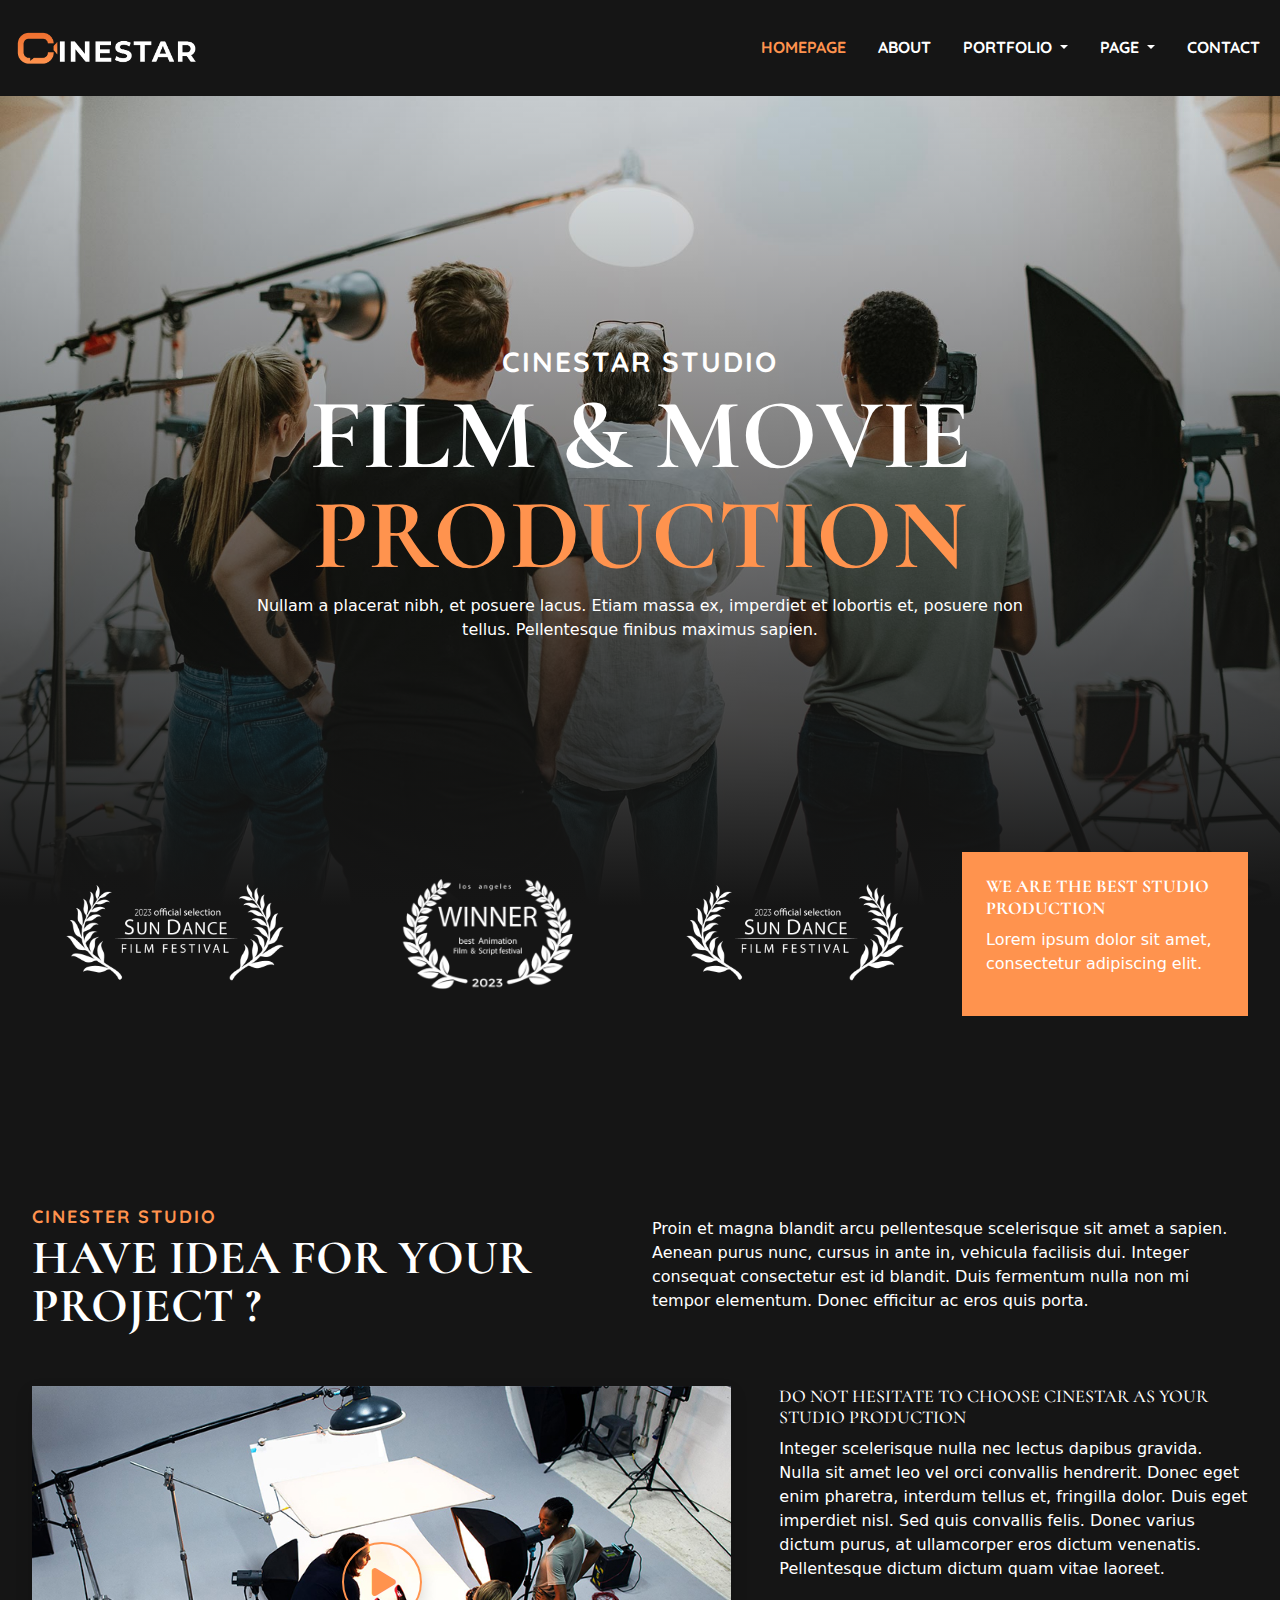
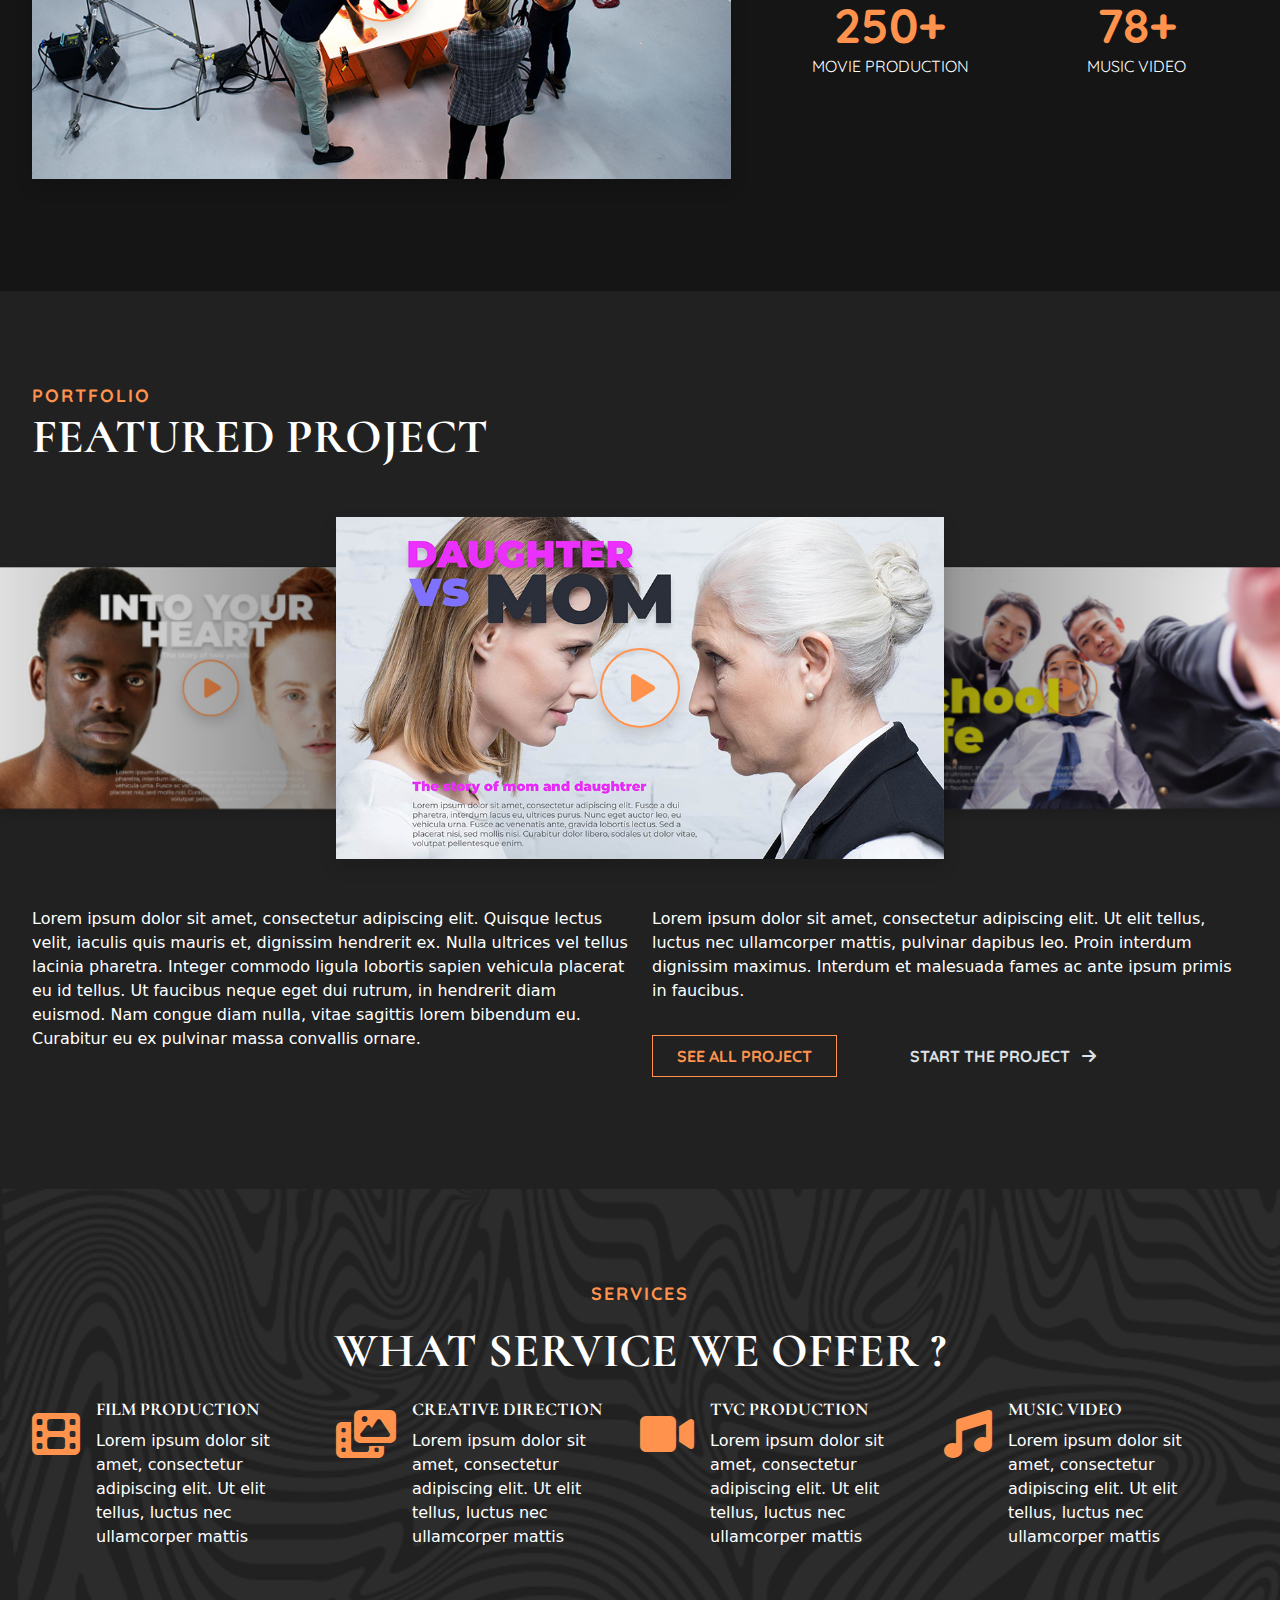
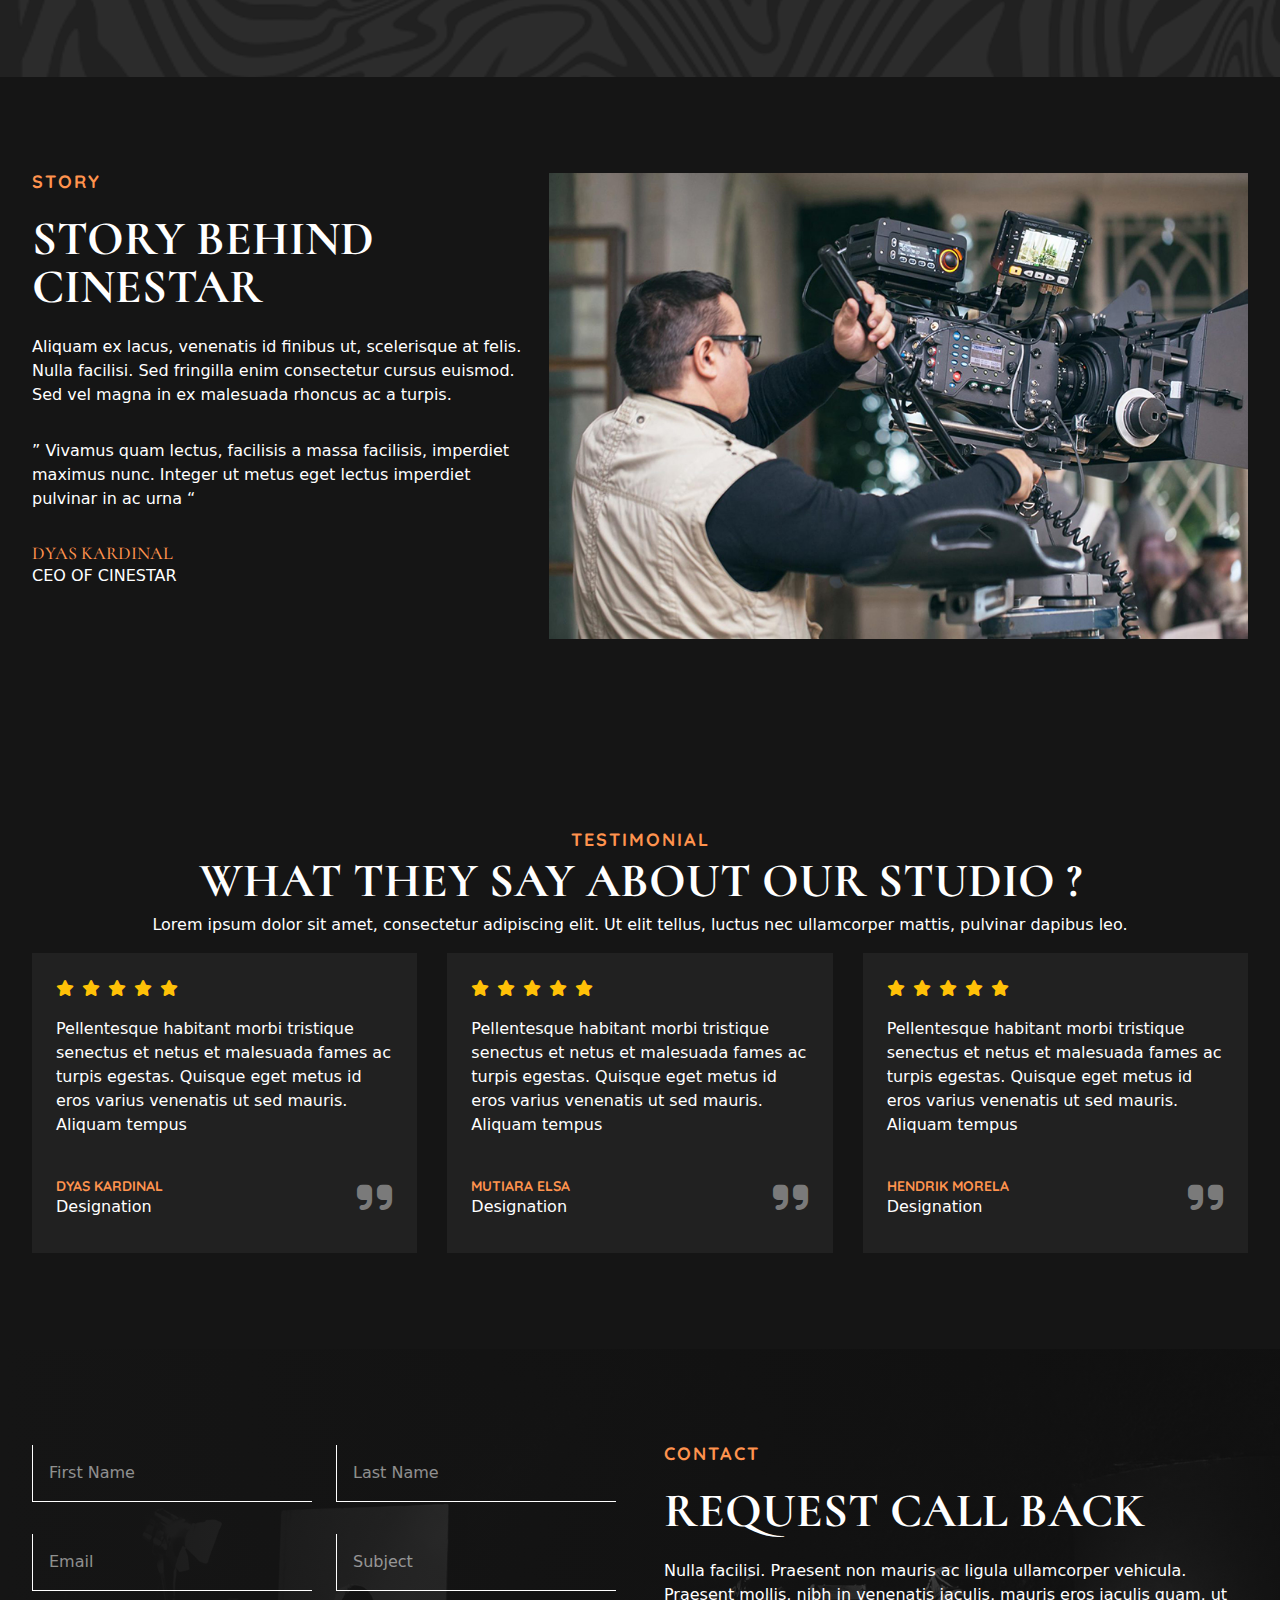
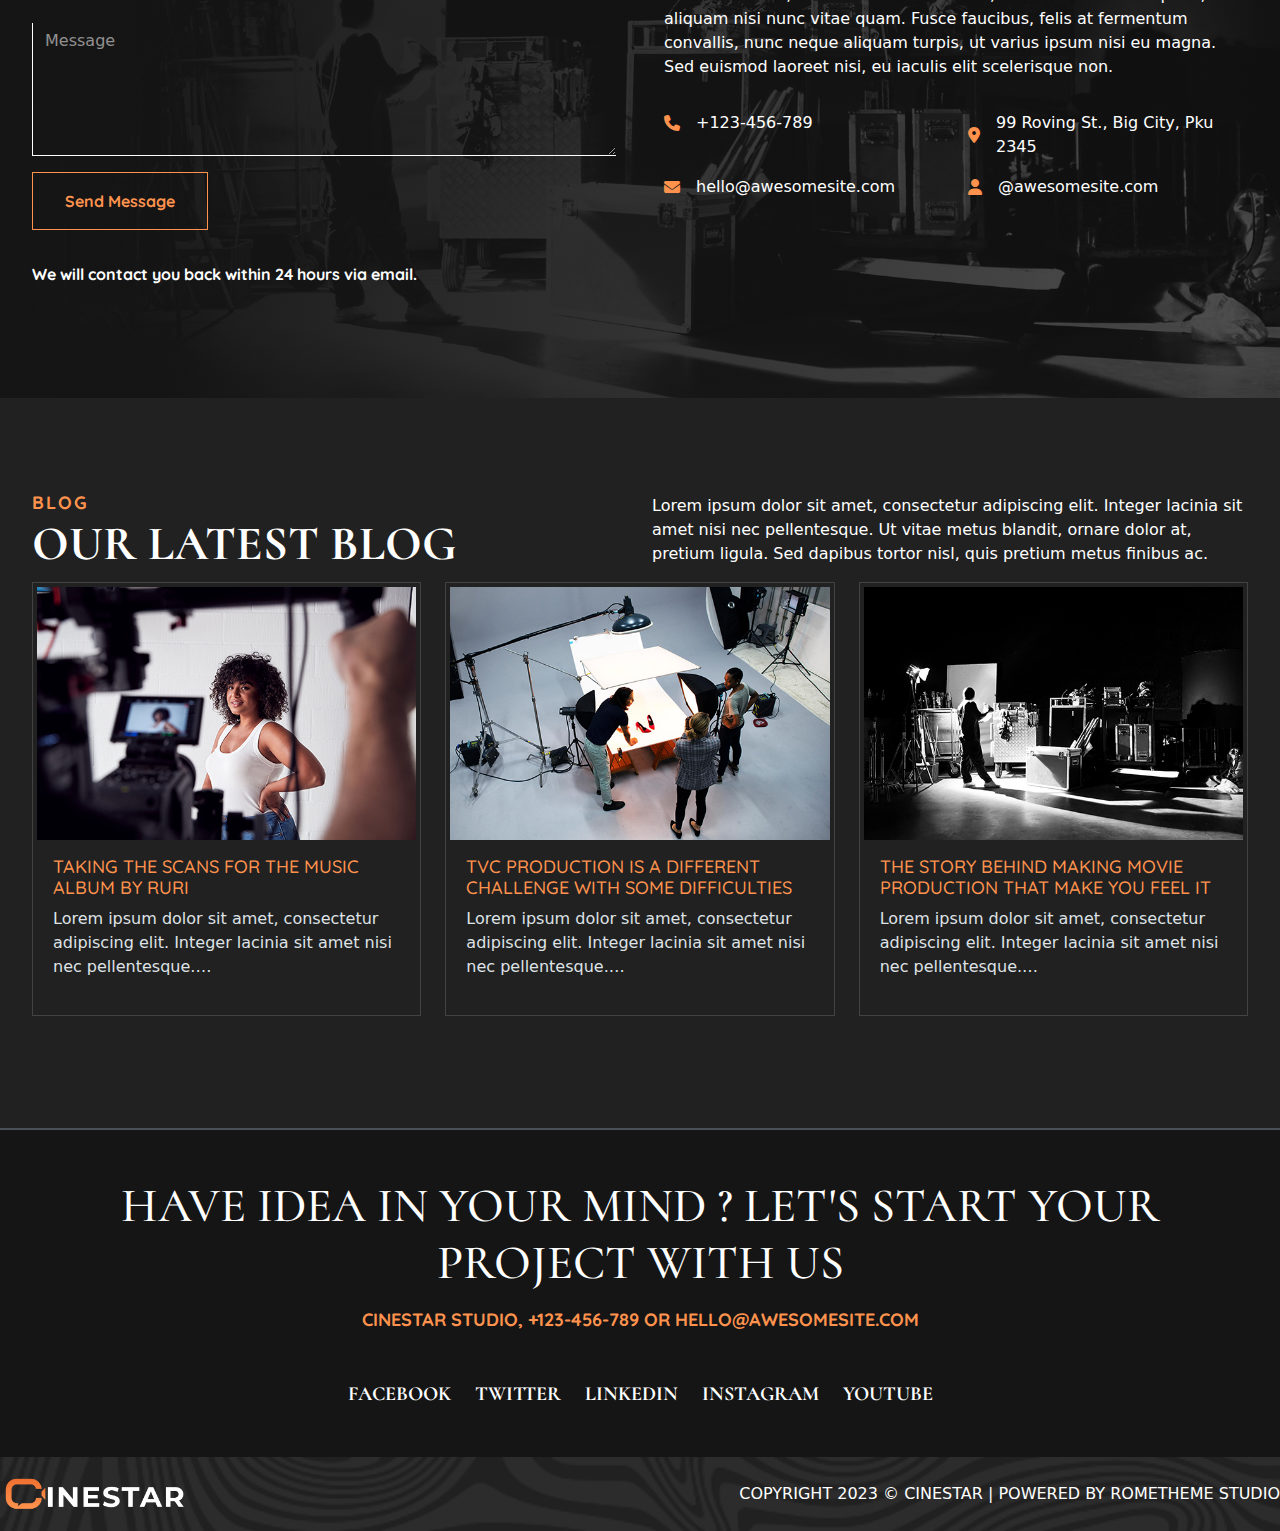
<file: index.html>
<!DOCTYPE html>
<html lang="en" data-bs-theme="dark">

<head>
    <meta charset="UTF-8">
    <meta name="viewport" content="width=device-width, initial-scale=1.0">
    <!-- Stylesheet -->
    <link rel="stylesheet" href="css/style.css">
    <title>Cinestar - Homepage</title>
</head>

<body>
    <!-- Scripts -->
    <script src="js/vendor/bootstrap.bundle.min.js"></script>
    <script src="js/vendor/jquery.min.js"></script>
    <script src="js/vendor/swiper-bundle.min.js"></script>
    <script src="js/script.js"></script>
    <script src="js/swiper-script.js"></script>
    <script src="js/submit-form.js"></script>
    <script src="js/vendor/isotope.pkgd.min.js"></script>
    <script src="js/video_embedded.js"></script>

    <!-- Header -->
    <div class="sticky-top py-2 bg-dark-color">
        <div class="r-container">
            <nav class="navbar navbar-expand-lg">
                <div class="container-fluid">
                    <div class="logo-container">
                        <img src="image/logo.png" alt="" class="img-fluid">
                    </div>
                    <button class="navbar-toggler" type="button" data-bs-toggle="collapse"
                        data-bs-target="#navbarSupportedContent" aria-controls="navbarSupportedContent"
                        aria-expanded="false" aria-label="Toggle navigation">
                        <i class="fa-solid fa-bars-staggered"></i>
                    </button>
                    <div class="collapse navbar-collapse pt-lg-0 pt-3" id="navbarSupportedContent">
                        <ul class="navbar-nav ms-auto mb-2 mb-lg-0 gap-3 ">
                            <li class="nav-item">
                                <a class="nav-link active" aria-current="page" href="index.html">HOMEPAGE</a>
                            </li>
                            <li class="nav-item">
                                <a class="nav-link" href="about_us.html">ABOUT</a>
                            </li>
                            <li class="nav-item dropdown">
                                <a class="nav-link dropdown-toggle" href="#" role="button" data-bs-toggle="dropdown"
                                    aria-expanded="false">
                                    PORTFOLIO
                                </a>
                                <ul class="dropdown-menu">
                                    <li><a class="dropdown-item" href="portfolio.html">PORTFOLIO</a></li>
                                    <li><a class="dropdown-item" href="project_detail.html">PROJECT DETAIL</a></li>
                                </ul>
                            </li>
                            <li class="nav-item dropdown">
                                <a class="nav-link dropdown-toggle" href="#" role="button" data-bs-toggle="dropdown"
                                    aria-expanded="false">
                                    PAGE
                                </a>
                                <ul class="dropdown-menu">
                                    <li><a class="dropdown-item" href="faq.html">FAQ</a></li>
                                    <li><a class="dropdown-item" href="blog.html">BLOG ARCHIVES</a></li>
                                    <li><a class="dropdown-item" href="single_post.html">SINGLE POST</a></li>
                                    <li><a class="dropdown-item" href="pricing.html">PRICING PLAN</a></li>
                                </ul>
                            </li>
                            <li class="nav-item">
                                <a class="nav-link" href="contact.html">CONTACT</a>
                            </li>
                        </ul>
                    </div>
                </div>
            </nav>
        </div>
    </div>
    <!-- End Of Header -->

    <main class="text-white">
        <!-- BANNER -->
        <section class="section position-relative"
            style="background-image: url(image/image-1920x900-1.jpg); height: 90vh;">
            <div class="image-overlay"></div>
            <div class="r-container position-relative w-100 h-100" style="z-index: 2;">
                <div class="d-flex flex-column justify-content-center align-items-center text-center h-100">
                    <h5 class=" font-1 fs-3 ls-2 fw-bold">CINESTAR STUDIO</h5>
                    <h1 class=" font-2 lh-1 fw-bold">
                        FILM & MOVIE <br>
                        <span class="accent-color">
                            PRODUCTION
                        </span>
                    </h1>
                    <p class=" mx-auto" style="max-width: 768px;">
                        Nullam a placerat nibh, et posuere lacus. Etiam massa ex, imperdiet et lobortis et, posuere non
                        tellus. Pellentesque finibus maximus sapien.
                    </p>
                </div>
            </div>
        </section>

        <section class="section position-relative" style="margin-top: -150px;">
            <div class="r-container">
                <div class="row row-cols-1 row-cols-md-2 row-cols-lg-4">
                    <div class="col">
                        <div class="d-flex h-100 align-items-center p-4">
                            <img src="image/award1.png" alt="" class="img-fluid">
                        </div>
                    </div>
                    <div class="col">
                        <div class="d-flex h-100 align-items-center p-4">
                            <img src="image/award2.png" alt="" class="img-fluid">
                        </div>
                    </div>
                    <div class="col">
                        <div class="d-flex h-100 align-items-center p-4">
                            <img src="image/award1.png" alt="" class="img-fluid">
                        </div>
                    </div>
                    <div class="col">
                        <div class="d-flex flex-column p-4 bg-accent-color">
                            <h5 class="font-2 fw-bold">WE ARE THE BEST STUDIO PRODUCTION</h5>
                            <p>
                                Lorem ipsum dolor sit amet, consectetur adipiscing elit.
                            </p>
                        </div>
                    </div>
                </div>
            </div>
        </section>

        <!-- CINESTER STUDIO -->
        <section class="section">
            <div class="r-container">
                <div class="d-flex flex-column gap-5 ">
                    <div class="row row-cols-1 row-cols-lg-2">
                        <div class="col">
                            <h5 class="accent-color lh-1 ls-2 fw-bold font-1">CINESTER STUDIO</h5>
                            <h3 class="font-2 lh-1 fw-bold">HAVE IDEA FOR YOUR PROJECT ?</h3>
                        </div>
                        <div class="col d-flex align-items-center">
                            <p>
                                Proin et magna blandit arcu pellentesque scelerisque sit amet a sapien. Aenean purus
                                nunc, cursus in ante in, vehicula facilisis dui. Integer consequat consectetur est id
                                blandit. Duis fermentum nulla non mi tempor elementum. Donec efficitur ac eros quis
                                porta.
                            </p>
                        </div>
                    </div>
                    <div class="row row-cols-1 row-cols-lg-2">
                        <div class="col col-lg-7 mb-3">
                            <div class="shadow d-flex justify-content-center align-items-center video-container"
                                style="background-image: url(image/image-900x500-1.jpg);"
                                data-url="https://www.youtube.com/embed/FK2RaJ1EfA8?autoplay=1"
                                data-title="Video Embedded">
                                <div class="img-overlay"></div>
                                <div>
                                    <button class="bg-transparent shadow accent-color video-btn video-btn-small">
                                        <i class="fa-solid fa-play" style="margin-left: 5px;"></i>
                                    </button>
                                </div>
                            </div>
                        </div>
                        <div class="col col-lg-5 mb-3">
                            <div class="d-flex flex-column ps-lg-4">
                                <h5 class="font-2">DO NOT HESITATE TO CHOOSE CINESTAR AS YOUR STUDIO PRODUCTION</h5>
                                <p>
                                    Integer scelerisque nulla nec lectus dapibus gravida. Nulla sit amet leo vel orci
                                    convallis hendrerit. Donec eget enim pharetra, interdum tellus et, fringilla dolor.
                                    Duis eget imperdiet nisl. Sed quis convallis felis. Donec varius dictum purus, at
                                    ullamcorper eros dictum venenatis. Pellentesque dictum dictum quam vitae laoreet.
                                </p>
                                <div class="row row-cols-1 row-cols-lg-2">
                                    <div class="col mb-3">
                                        <div class="d-flex flex-column text-center">
                                            <h3 class="accent-color font-1 fw-bold m-0">250+</h3>
                                            <p class="font-1">MOVIE PRODUCTION</p>
                                        </div>
                                    </div>
                                    <div class="col mb-3">
                                        <div class="d-flex flex-column text-center">
                                            <h3 class="accent-color font-1 fw-bold m-0">78+</h3>
                                            <p class="font-1">MUSIC VIDEO</p>
                                        </div>
                                    </div>
                                </div>
                            </div>
                        </div>
                    </div>
                </div>
            </div>
        </section>

        <!-- PORTFOLIO -->
        <section class="section bg-secondary-dark">
            <div class="r-container">
                <div class="d-flex flex-column ">
                    <h5 class="accent-color lh-1 ls-2 fw-bold font-1">PORTFOLIO</h5>
                    <h3 class="font-2 lh-1 fw-bold">FEATURED PROJECT</h3>
                    <div class="my-5">
                        <div class="swiper-video">
                            <!-- Additional required wrapper -->
                            <div class="swiper-wrapper">
                                <!-- Slides -->
                                <div class="swiper-slide">
                                    <div class="shadow d-flex justify-content-center align-items-center video-container"
                                        style="background-image: url(image/image-900x600-1.jpg);"
                                        data-url="https://www.youtube.com/embed/FK2RaJ1EfA8?autoplay=1"
                                        data-title="Video Embedded">
                                        <div class="img-overlay"></div>
                                        <div>
                                            <button
                                                class="bg-transparent shadow accent-color video-btn video-btn-small">
                                                <i class="fa-solid fa-play" style="margin-left: 5px;"></i>
                                            </button>
                                        </div>
                                    </div>
                                </div>
                                <div class="swiper-slide">
                                    <div class="shadow d-flex justify-content-center align-items-center video-container"
                                        style="background-image: url(image/image-900x600-2.jpg);"
                                        data-url="https://www.youtube.com/embed/FK2RaJ1EfA8?autoplay=1"
                                        data-title="Video Embedded">
                                        <div class="img-overlay"></div>
                                        <div>
                                            <button
                                                class="bg-transparent shadow accent-color video-btn video-btn-small">
                                                <i class="fa-solid fa-play" style="margin-left: 5px;"></i>
                                            </button>
                                        </div>
                                    </div>
                                </div>
                                <div class="swiper-slide">
                                    <div class="shadow d-flex justify-content-center align-items-center video-container"
                                        style="background-image: url(image/image-900x600-3.jpg);"
                                        data-url="https://www.youtube.com/embed/FK2RaJ1EfA8?autoplay=1"
                                        data-title="Video Embedded">
                                        <div class="img-overlay"></div>
                                        <div>
                                            <button
                                                class="bg-transparent shadow accent-color video-btn video-btn-small">
                                                <i class="fa-solid fa-play" style="margin-left: 5px;"></i>
                                            </button>
                                        </div>
                                    </div>
                                </div>
                            </div>
                        </div>
                    </div>
                    <div class="row row-cols-1 row-cols-lg-2 ">
                        <div class="col">
                            <p>
                                Lorem ipsum dolor sit amet, consectetur adipiscing elit. Quisque lectus velit, iaculis
                                quis mauris et, dignissim hendrerit ex. Nulla ultrices vel tellus lacinia pharetra.
                                Integer commodo ligula lobortis sapien vehicula placerat eu id tellus. Ut faucibus neque
                                eget dui rutrum, in hendrerit diam euismod. Nam congue diam nulla, vitae sagittis lorem
                                bibendum eu. Curabitur eu ex pulvinar massa convallis ornare.
                            </p>
                        </div>
                        <div class="col">
                            <div class="d-flex flex-column">
                                <p>
                                    Lorem ipsum dolor sit amet, consectetur adipiscing elit. Ut elit tellus, luctus nec
                                    ullamcorper mattis, pulvinar dapibus leo. Proin interdum dignissim maximus. Interdum
                                    et malesuada fames ac ante ipsum primis in faucibus.
                                </p>
                                <div class="d-flex flex-lg-row flex-column gap-lg-5 gap-3 py-3">
                                    <a href="portfolio.html"
                                        class="px-4 py-2 btn button accent-color button-outline rounded-0 fw-bold font-1 hover-transform">
                                        SEE ALL PROJECT
                                    </a>
                                    <a href="pricing.html"
                                        class="px-4 py-2 btn button  rounded-0 fw-bold font-1 hover-transform">
                                        START THE PROJECT
                                        <i class="fa-solid fa-arrow-right ms-2"></i>
                                    </a>
                                </div>
                            </div>
                        </div>
                    </div>
                </div>
            </div>
        </section>

        <!-- SERVICES -->
        <section class="section position-relative bg-secondary-dark">
            <div class="texture-overlay"></div>
            <div class="r-container position-relative" style="z-index: 2;">
                <div class="d-flex flex-column text-center gap-3">
                    <h5 class="accent-color lh-1 ls-2 fw-bold font-1">SERVICES</h5>
                    <h3 class="font-2 lh-1 fw-bold">WHAT SERVICE WE OFFER ?</h3>
                    <div class="row row-cols-1 row-cols-md-2 row-cols-lg-4 text-start w-100">
                        <div class="col mb-3">
                            <div class="d-flex flex-row gap-3">
                                <span class="accent-color" style="font-size:3rem;">
                                    <i class="fa-solid fa-film"></i></span>
                                <div>
                                    <h5 class="font-2 fw-bold">FILM PRODUCTION</h5>
                                    <p>Lorem ipsum dolor sit amet, consectetur adipiscing elit. Ut elit tellus, luctus
                                        nec ullamcorper mattis</p>
                                </div>
                            </div>
                        </div>
                        <div class="col mb-3">
                            <div class="d-flex flex-row gap-3">
                                <span class="accent-color" style="font-size:3rem;">
                                    <i class="fa-solid fa-photo-film"></i></span>
                                <div>
                                    <h5 class="font-2 fw-bold">CREATIVE DIRECTION</h5>
                                    <p>Lorem ipsum dolor sit amet, consectetur adipiscing elit. Ut elit tellus, luctus
                                        nec ullamcorper mattis</p>
                                </div>
                            </div>
                        </div>
                        <div class="col mb-3">
                            <div class="d-flex flex-row gap-3">
                                <span class="accent-color" style="font-size:3rem;"><i
                                        class="fa-solid fa-video"></i></span>
                                <div>
                                    <h5 class="font-2 fw-bold">TVC PRODUCTION</h5>
                                    <p>Lorem ipsum dolor sit amet, consectetur adipiscing elit. Ut elit tellus, luctus
                                        nec ullamcorper mattis</p>
                                </div>
                            </div>
                        </div>
                        <div class="col mb-3">
                            <div class="d-flex flex-row gap-3">
                                <span class="accent-color" style="font-size:3rem;"><i
                                        class="fa-solid fa-music"></i></span>
                                <div>
                                    <h5 class="font-2 fw-bold">MUSIC VIDEO</h5>
                                    <p>Lorem ipsum dolor sit amet, consectetur adipiscing elit. Ut elit tellus, luctus
                                        nec ullamcorper mattis</p>
                                </div>
                            </div>
                        </div>
                    </div>
                </div>
            </div>
        </section>

        <!-- STORY -->
        <section class="section">
            <div class="r-container">
                <div class="row row-cols-1 row-cols-lg-2">
                    <div class="col col-lg-5">
                        <div class="d-flex flex-column gap-3">
                            <h5 class="accent-color lh-1 ls-2 fw-bold font-1">STORY</h5>
                            <h3 class="font-2 lh-1 fw-bold">STORY BEHIND CINESTAR</h3>
                            <p>
                                Aliquam ex lacus, venenatis id finibus ut, scelerisque at felis. Nulla facilisi. Sed
                                fringilla enim consectetur cursus euismod. Sed vel magna in ex malesuada rhoncus ac a
                                turpis.
                            </p>
                            <p>
                                ” Vivamus quam lectus, facilisis a massa facilisis, imperdiet maximus nunc. Integer ut
                                metus eget lectus imperdiet pulvinar in ac urna “
                            </p>
                            <div>
                                <h5 class="accent-color font-2 m-0">DYAS KARDINAL</h5>
                                <span>CEO OF CINESTAR</span>
                            </div>
                        </div>
                    </div>
                    <div class="col col-lg-7">
                        <img src="image/image-900x600-4.jpg" alt="" class="img-fluid">
                    </div>
                </div>
            </div>
        </section>

        <!-- TESTIMONIAL -->
        <section class="section">
            <div class="r-container">
                <div class="d-flex flex-column text-center">
                    <h5 class="accent-color lh-1 ls-2 fw-bold font-1">TESTIMONIAL</h5>
                    <h3 class="font-2 lh-1 fw-bold">WHAT THEY SAY ABOUT OUR STUDIO ?</h3>
                    <p>
                        Lorem ipsum dolor sit amet, consectetur adipiscing elit. Ut elit tellus, luctus nec ullamcorper
                        mattis, pulvinar dapibus leo.
                    </p>
                    <div class="overflow-hidden text-start">
                        <!-- Slider main container -->
                        <div class="swiper">
                            <!-- Additional required wrapper -->
                            <div class="swiper-wrapper">
                                <!-- Slides -->
                                <div class="swiper-slide">
                                    <div class="d-flex flex-column p-4 gap-3 bg-secondary-dark">
                                        <ul class="d-flex flex-row gap-2 m-0 p-0" style="list-style: none;">
                                            <li class="text-warning"><i class="fa-solid fa-star"></i></li>
                                            <li class="text-warning"><i class="fa-solid fa-star"></i></li>
                                            <li class="text-warning"><i class="fa-solid fa-star"></i></li>
                                            <li class="text-warning"><i class="fa-solid fa-star"></i></li>
                                            <li class="text-warning"><i class="fa-solid fa-star"></i></li>
                                        </ul>
                                        <p>
                                            Pellentesque habitant morbi tristique senectus et netus et malesuada fames
                                            ac turpis egestas. Quisque eget metus id eros varius venenatis ut sed
                                            mauris. Aliquam tempus
                                        </p>
                                        <div class="d-flex flex-row justify-content-between align-items-center">
                                            <div>
                                                <h6 class="accent-color m-0 font-1 fw-bold">DYAS KARDINAL</h6>
                                                <span>Designation</span>
                                            </div>
                                            <span class="fs-1 text-gray m-0"><i
                                                    class="fa-solid fa-quote-right"></i></span>
                                        </div>
                                    </div>
                                </div>
                                <div class="swiper-slide">
                                    <div class="d-flex flex-column p-4 gap-3 bg-secondary-dark">
                                        <ul class="d-flex flex-row gap-2 m-0 p-0" style="list-style: none;">
                                            <li class="text-warning"><i class="fa-solid fa-star"></i></li>
                                            <li class="text-warning"><i class="fa-solid fa-star"></i></li>
                                            <li class="text-warning"><i class="fa-solid fa-star"></i></li>
                                            <li class="text-warning"><i class="fa-solid fa-star"></i></li>
                                            <li class="text-warning"><i class="fa-solid fa-star"></i></li>
                                        </ul>
                                        <p>
                                            Pellentesque habitant morbi tristique senectus et netus et malesuada fames
                                            ac turpis egestas. Quisque eget metus id eros varius venenatis ut sed
                                            mauris. Aliquam tempus
                                        </p>
                                        <div class="d-flex flex-row justify-content-between align-items-center">
                                            <div>
                                                <h6 class="accent-color m-0 font-1 fw-bold">MUTIARA ELSA</h6>
                                                <span>Designation</span>
                                            </div>
                                            <span class="fs-1 text-gray m-0"><i
                                                    class="fa-solid fa-quote-right"></i></span>
                                        </div>
                                    </div>
                                </div>
                                <div class="swiper-slide">
                                    <div class="d-flex flex-column p-4 gap-3 bg-secondary-dark">
                                        <ul class="d-flex flex-row gap-2 m-0 p-0" style="list-style: none;">
                                            <li class="text-warning"><i class="fa-solid fa-star"></i></li>
                                            <li class="text-warning"><i class="fa-solid fa-star"></i></li>
                                            <li class="text-warning"><i class="fa-solid fa-star"></i></li>
                                            <li class="text-warning"><i class="fa-solid fa-star"></i></li>
                                            <li class="text-warning"><i class="fa-solid fa-star"></i></li>
                                        </ul>
                                        <p>
                                            Pellentesque habitant morbi tristique senectus et netus et malesuada fames
                                            ac turpis egestas. Quisque eget metus id eros varius venenatis ut sed
                                            mauris. Aliquam tempus
                                        </p>
                                        <div class="d-flex flex-row justify-content-between align-items-center">
                                            <div>
                                                <h6 class="accent-color m-0 font-1 fw-bold">HENDRIK MORELA</h6>
                                                <span>Designation</span>
                                            </div>
                                            <span class="fs-1 text-gray m-0"><i
                                                    class="fa-solid fa-quote-right"></i></span>
                                        </div>
                                    </div>
                                </div>
                                <div class="swiper-slide">
                                    <div class="d-flex flex-column p-4 gap-3 bg-secondary-dark">
                                        <ul class="d-flex flex-row gap-2 m-0 p-0" style="list-style: none;">
                                            <li class="text-warning"><i class="fa-solid fa-star"></i></li>
                                            <li class="text-warning"><i class="fa-solid fa-star"></i></li>
                                            <li class="text-warning"><i class="fa-solid fa-star"></i></li>
                                            <li class="text-warning"><i class="fa-solid fa-star"></i></li>
                                            <li class="text-warning"><i class="fa-solid fa-star"></i></li>
                                        </ul>
                                        <p>
                                            Pellentesque habitant morbi tristique senectus et netus et malesuada fames
                                            ac turpis egestas. Quisque eget metus id eros varius venenatis ut sed
                                            mauris. Aliquam tempus
                                        </p>
                                        <div class="d-flex flex-row justify-content-between align-items-center">
                                            <div>
                                                <h6 class="accent-color m-0 font-1 fw-bold">DEKASYAH KANDIS</h6>
                                                <span>Designation</span>
                                            </div>
                                            <span class="fs-1 text-gray m-0"><i
                                                    class="fa-solid fa-quote-right"></i></span>
                                        </div>
                                    </div>
                                </div>
                                <div class="swiper-slide">
                                    <div class="d-flex flex-column p-4 gap-3 bg-secondary-dark">
                                        <ul class="d-flex flex-row gap-2 m-0 p-0" style="list-style: none;">
                                            <li class="text-warning"><i class="fa-solid fa-star"></i></li>
                                            <li class="text-warning"><i class="fa-solid fa-star"></i></li>
                                            <li class="text-warning"><i class="fa-solid fa-star"></i></li>
                                            <li class="text-warning"><i class="fa-solid fa-star"></i></li>
                                            <li class="text-warning"><i class="fa-solid fa-star"></i></li>
                                        </ul>
                                        <p>
                                            Pellentesque habitant morbi tristique senectus et netus et malesuada fames
                                            ac turpis egestas. Quisque eget metus id eros varius venenatis ut sed
                                            mauris. Aliquam tempus
                                        </p>
                                        <div class="d-flex flex-row justify-content-between align-items-center">
                                            <div>
                                                <h6 class="accent-color m-0 font-1 fw-bold">PAYAH SHA</h6>
                                                <span>Designation</span>
                                            </div>
                                            <span class="fs-1 text-gray m-0"><i
                                                    class="fa-solid fa-quote-right"></i></span>
                                        </div>
                                    </div>
                                </div>
                                <div class="swiper-slide">
                                    <div class="d-flex flex-column p-4 gap-3 bg-secondary-dark">
                                        <ul class="d-flex flex-row gap-2 m-0 p-0" style="list-style: none;">
                                            <li class="text-warning"><i class="fa-solid fa-star"></i></li>
                                            <li class="text-warning"><i class="fa-solid fa-star"></i></li>
                                            <li class="text-warning"><i class="fa-solid fa-star"></i></li>
                                            <li class="text-warning"><i class="fa-solid fa-star"></i></li>
                                            <li class="text-warning"><i class="fa-solid fa-star"></i></li>
                                        </ul>
                                        <p>
                                            Pellentesque habitant morbi tristique senectus et netus et malesuada fames
                                            ac turpis egestas. Quisque eget metus id eros varius venenatis ut sed
                                            mauris. Aliquam tempus
                                        </p>
                                        <div class="d-flex flex-row justify-content-between align-items-center">
                                            <div>
                                                <h6 class="accent-color m-0 font-1 fw-bold">BERLIN SENDUN</h6>
                                                <span>Designation</span>
                                            </div>
                                            <span class="fs-1 text-gray m-0"><i
                                                    class="fa-solid fa-quote-right"></i></span>
                                        </div>
                                    </div>
                                </div>
                            </div>
                        </div>
                    </div>
                </div>
            </div>
        </section>

        <!-- CONTACT -->
        <section class="section position-relative" style="background-image: url(image/image-1920x900-7.jpg);">
            <div class="bg-overlay"></div>
            <div class="r-container  position-relative" style="z-index: 2;">
                <div class="d-flex flex-lg-row flex-column-reverse gap-5">
                    <div class="col">
                        <div class="h-100 d-flex flex-column">
                            <div class="success_msg toast align-items-center w-100 shadow-none mb-3 bg-transparent border border-success rounded-0 my-4"
                                role="alert" aria-live="assertive" aria-atomic="true">
                                <div class="d-flex p-2">
                                    <div class="toast-body f-18 d-flex flex-row gap-3 align-items-center text-success">
                                        <i class="fa-solid fa-check f-36 text-success"></i>
                                        Your Message Successfully Send.
                                    </div>
                                    <button type="button"
                                        class="me-2 m-auto bg-transparent border-0 ps-1 pe-0 text-success"
                                        data-bs-dismiss="toast" aria-label="Close"><i
                                            class="fa-solid fa-xmark"></i></button>
                                </div>
                            </div>
                            <div class="error_msg toast align-items-center w-100 shadow-none border-danger mb-3 bg-transparent my-4 border rounded-0"
                                role="alert" aria-live="assertive" aria-atomic="true">
                                <div class="d-flex p-2">
                                    <div class="toast-body f-18 d-flex flex-row gap-3 align-items-center text-danger">
                                        <i class="fa-solid fa-triangle-exclamation f-36 text-danger"></i>
                                        Something Wrong ! Send Form Failed.
                                    </div>
                                    <button type="button"
                                        class="me-2 m-auto bg-transparent border-0 ps-1 pe-0 text-danger"
                                        data-bs-dismiss="toast" aria-label="Close"><i
                                            class="fa-solid fa-xmark"></i></button>
                                </div>
                            </div>
                            <form class="d-flex flex-column w-100 needs-validation mb-3 form" novalidate>
                                <div class="row row-cols-1 row-cols-lg-2 mb-3">
                                    <div class="col mb-3">
                                        <input type="text" class="form-control p-3" name="first_name" id="first_name"
                                            placeholder="First Name" required>
                                        <div class="invalid-feedback">
                                            The field is required.
                                        </div>
                                    </div>
                                    <div class="col mb-3">
                                        <input type="text" class="form-control p-3" name="last_name" id="last_name"
                                            placeholder="Last Name" required>
                                        <div class="invalid-feedback">
                                            The field is required.
                                        </div>
                                    </div>
                                </div>
                                <div class="row row-cols-1 row-cols-lg-2 mb-3">
                                    <div class="col mb-3">
                                        <input type="email" class="form-control p-3" name="email" id="email"
                                            placeholder="Email" required>
                                        <div class="invalid-feedback">
                                            The field is required.
                                        </div>
                                    </div>
                                    <div class="col mb-3">
                                        <input type="text" class="form-control p-3" name="subject" id="subject"
                                            placeholder="Subject" required>
                                        <div class="invalid-feedback">
                                            The field is required.
                                        </div>
                                    </div>
                                </div>
                                <div class="mb-3">
                                    <textarea class="form-control" id="message" name="message" rows="5"
                                        placeholder="Message"></textarea>
                                </div>
                                <div class="mb-3">
                                    <button type="submit"
                                        class="btn button rounded-0 button-outline accent-color fw-bold submit_form font-1 py-3">
                                        Send Message
                                    </button>
                                </div>
                            </form>
                            <p class="font-1 fw-bold">
                                We will contact you back within 24 hours via email.
                            </p>
                        </div>
                    </div>
                    <div class="col p-0">
                        <div class="d-flex flex-column gap-3">
                            <h5 class="accent-color lh-1 ls-2 fw-bold font-1">CONTACT</h5>
                            <h3 class="font-2 lh-1 fw-bold">REQUEST CALL BACK</h3>
                            <p>
                                Nulla facilisi. Praesent non mauris ac ligula ullamcorper vehicula. Praesent mollis,
                                nibh in venenatis iaculis, mauris eros iaculis quam, ut aliquam nisi nunc vitae quam.
                                Fusce faucibus, felis at fermentum convallis, nunc neque aliquam turpis, ut varius ipsum
                                nisi eu magna. Sed euismod laoreet nisi, eu iaculis elit scelerisque non.
                            </p>
                            <div class="row row-cols-1 row-cols-lg-2">
                                <div class="col mb-3">
                                    <div class="d-flex align-items-center gap-3">
                                        <i class="fa-solid fa-phone accent-color"></i>
                                        +123-456-789
                                    </div>
                                </div>
                                <div class="col mb-3">
                                    <div class="d-flex align-items-center gap-3">
                                        <i class="fa-solid fa-location-dot accent-color"></i>
                                        99 Roving St., Big City, Pku 2345
                                    </div>
                                </div>
                                <div class="col mb-3">
                                    <div class="d-flex align-items-center gap-3">
                                        <i class="fa-solid fa-envelope accent-color"></i>
                                        hello@awesomesite.com
                                    </div>
                                </div>
                                <div class="col mb-3">
                                    <div class="d-flex align-items-center gap-3">
                                        <i class="fa-solid fa-user accent-color"></i>
                                        @awesomesite.com
                                    </div>
                                </div>
                            </div>
                        </div>
                    </div>
                </div>
            </div>
        </section>

        <!-- BLOG -->
        <section class="section bg-secondary-dark">
            <div class="r-container">
                <div class="d-flex flex-column">
                    <div class="row row-cols-1 row-cols-lg-2">
                        <div class="col">
                            <h5 class="accent-color lh-1 ls-2 fw-bold font-1">BLOG</h5>
                            <h3 class="font-2 lh-1 fw-bold">OUR LATEST BLOG</h3>
                        </div>
                        <div class="col">
                            <p>
                                Lorem ipsum dolor sit amet, consectetur adipiscing elit. Integer lacinia sit amet nisi
                                nec pellentesque. Ut vitae metus blandit, ornare dolor at, pretium ligula. Sed dapibus
                                tortor nisl, quis pretium metus finibus ac.
                            </p>
                        </div>
                    </div>
                    <div class="row row-cols-1 row-cols-lg-3">
                        <div class="col mb-3">
                            <div class="card h-100 rounded-0 p-1 bg-transparent">
                                <img src="image/image-600x400-1.jpg" class="img-fluid" alt="...">
                                <div class="card-body">
                                    <a href="single_post.html" class="link font-1">
                                        <h5>TAKING THE SCANS FOR THE MUSIC ALBUM BY RURI</h5>
                                    </a>
                                    <p>Lorem ipsum dolor sit amet, consectetur adipiscing elit. Integer lacinia sit amet
                                        nisi nec pellentesque.…</p>
                                </div>
                            </div>
                        </div>
                        <div class="col mb-3">
                            <div class="card h-100 rounded-0 p-1 bg-transparent">
                                <img src="image/image-600x400-2.jpg" class="img-fluid" alt="...">
                                <div class="card-body">
                                    <a href="single_post.html" class="link font-1">
                                        <h5>TVC PRODUCTION IS A DIFFERENT CHALLENGE WITH SOME DIFFICULTIES</h5>
                                    </a>
                                    <p>Lorem ipsum dolor sit amet, consectetur adipiscing elit. Integer lacinia sit amet
                                        nisi nec pellentesque.…</p>
                                </div>
                            </div>
                        </div>
                        <div class="col mb-3">
                            <div class="card h-100 rounded-0 p-1 bg-transparent">
                                <img src="image/image-600x400-3.jpg" class="img-fluid" alt="...">
                                <div class="card-body">
                                    <a href="single_post.html" class="link font-1">
                                        <h5>THE STORY BEHIND MAKING MOVIE PRODUCTION THAT MAKE YOU FEEL IT</h5>
                                    </a>
                                    <p>Lorem ipsum dolor sit amet, consectetur adipiscing elit. Integer lacinia sit amet
                                        nisi nec pellentesque.…</p>
                                </div>
                            </div>
                        </div>
                    </div>
                </div>
            </div>
        </section>
    </main>

    <!-- FOOTER -->
    <footer class="text-white">
        <section class="section py-5 border-top border-2">
            <div class="r-container">
                <div class="d-flex flex-column justify-content-center align-items-center text-center">
                    <h3 class="font-2 mb-3">HAVE IDEA IN YOUR MIND ? LET'S START YOUR PROJECT WITH US</h3>
                    <h5 class="font-1 mb-5 fw-bold accent-color">CINESTAR STUDIO, +123-456-789 OR HELLO@AWESOMESITE.COM
                    </h5>
                    <div class="d-flex flex-row flex-wrap gap-4 justify-content-center">
                        <a href="https://www.facebook.com" class="font-2 link-social">FACEBOOK</a>
                        <a href="https://www.twitter.com" class="font-2 link-social">TWITTER</a>
                        <a href="https://www.linkedin.com" class="font-2 link-social">LINKEDIN</a>
                        <a href="https://www.instagram.com" class="font-2 link-social">INSTAGRAM</a>
                        <a href="https://www.youtube.com" class="font-2 link-social">YOUTUBE</a>
                    </div>
                </div>
            </div>
        </section>
        <div class="py-3 position-relative bg-secondary-dark">
            <div class="texture-overlay"></div>
            <div class="r-container position-relative" style="z-index: 2;">
                <div
                    class="d-flex flex-lg-row flex-column text-center gap-3 justify-content-between align-items-center">
                    <div class="logo-container">
                        <img src="image/logo.png" alt="" class="img-fluid">
                    </div>
                    <span>
                        COPYRIGHT 2023 © CINESTAR | POWERED BY ROMETHEME STUDIO
                    </span>
                </div>
            </div>
        </div>
    </footer>

    <script src="js/vendor/fslightbox.js"></script>
</body>

</html>
</file>
<file: css/style.css>
/* Google Fonts */
@import url('https://fonts.googleapis.com/css2?family=Cormorant:ital,wght@0,300;0,400;0,500;0,600;0,700;1,300;1,400;1,500;1,600;1,700&family=Quicksand:wght@300;400;500;600;700&display=swap');
@import url('../css/vendor/bootstrap.min.css');
@import url('../css/vendor/fontawesome.css');
@import url('../css/vendor/brands.css');
@import url('../css/vendor/regular.css');
@import url('../css/vendor/solid.css');
@import url('../css/vendor/swiper-bundle.min.css');

@property --progress {
    syntax: '<integer>';
    inherits: true;
    initial-value: 0;
}

@keyframes load {
    to {
        --progress: var(--value)
    }
}

@keyframes background_animation {
    from {
        background-size: 100%;
    }

    to {
        background-size: 110%;
    }
}

@keyframes ripple {
    from {
        opacity: 0.7;
        transform: scale3d(1, 1, 1);
        transform-origin: center;
        border-width: 1px;
    }

    to {
        opacity: 0;
        transform: scale3d(1.5, 1.5, 1.5);
        transform-origin: center;
        border-width: 10px;
    }
}


:root {
    --dark-bg: #151515;
    --secondary-dark: #212121;
    --dark-2: #353535;
    --accent-color: #ff934e;
    --gray-color: #7a7a7a;
    --font-1: 'Quicksand', sans-serif;
    --font-2: 'Cormorant', serif;
}

body {
    background-color: var(--dark-bg);
}

h1 {
    font-size: 100px;
}

h2 {
    font-size: 68px;
}

h3 {
    font-size: 48px
}

h4 {
    font-size: 32px;
}

h5 {
    font-size: 18px;
}

h6 {
    font-size: 14px;
}

ul {
    list-style: none;
}

img {
    object-fit: cover;
}

section {
    background-size: cover;
    background-position: center;
}

button,
a[type="button"] {
    padding-inline: 1rem;
    padding-block: 0.5rem;
    text-decoration: none;
    transition: all 0.5s;
}

.button {
    padding-inline: 1rem;
    padding-block: 0.5rem;
    text-decoration: none;
    transition: all 0.5s
}

.button-outline,
.button-outline:hover {
    border-width: 1px;
    border-color: currentColor;
    border-style: solid;
}

.button:hover {
    color: white;
}

.hover-transform:hover {
    transform: translateY(-10px);
}

a:hover {
    color: var(--accent-color);
}

button:hover,
a[type="button"]:hover {
    color: white;
}

a {
    text-decoration: none;
}

.font-1 {
    font-family: var(--font-1);
}

.font-2 {
    font-family: var(--font-2);
}

.ls-2 {
    letter-spacing: 2px;
}

.fs-7 {
    font-size: 0.8rem !important;
}

.form input,
.form textarea,
.form select {
    background-color: transparent;
    border-radius: 5px;
    border-top: none;
    border-bottom: solid 1px white;
    border-left: solid 1px white;
    border-right: none;
    border-radius: 0;
}

.form input:focus,
.form textarea:focus,
.form select:focus {
    box-shadow: none;
    background-color: transparent;
    border-color: blue;
}

.form input::placeholder,
.form textarea::placeholder {
    color: #ffffff88;
}

.form .form-check-input:checked {
    background-color: transparent;
}

.form .form-check-input,
.form .form-check-input:focus {
    border: solid 1px var(--accent-color);
}

.form-check-input:checked[type=radio] {
    --bs-form-check-bg-image: url('data:image/svg+xml,<svg xmlns="http://www.w3.org/2000/svg" width="16" height="16" fill="white" class="bi bi-check-lg" viewBox="0 0 16 16"><path d="M12.736 3.97a.733.733 0 0 1 1.047 0c.286.289.29.756.01 1.05L7.88 12.01a.733.733 0 0 1-1.065.02L3.217 8.384a.757.757 0 0 1 0-1.06.733.733 0 0 1 1.047 0l3.052 3.093 5.4-6.425a.247.247 0 0 1 .02-.022Z"/></svg>');
}

.form .submit_form {
    padding-inline: 2rem;
    padding-block: 0.7rem;
    text-decoration: none;
    transition: all 0.5s;
    background-color: var(--accent-color-1);
    border-radius: 5px;
}

.submit_form-subscribe {
    padding-inline: 2rem;
    padding-block: 0.7rem;
    text-decoration: none;
    transition: all 0.5s;
    color: white;
    background-color: var(--accent-color-1);
    border-radius: 5px;
}

.submit_form-subscribe:hover {
    background-color: var(--dark-bg);
    color: white;
    filter: none;
}

.maps {
    width: 100%;
    height: 380px;
    transition: filter 0.5s;
    filter: brightness(100%) contrast(100%) saturate(0%) blur(0px) hue-rotate(0deg);
}

.maps:hover{
    filter: none;
}

#header {
    transition: all 0.5s ease;
}

.nav-link {
    border-bottom: 2px solid transparent;
    font-size: 1rem;
    font-weight: 700;
    color: white;
    font-family: var(--font-1);
    padding-block: 1.2rem;
}

.nav-link:hover {
    color: var(--accent-color);
}

.nav-link.active {
    color: var(--accent-color) !important;
}

.nav-link:focus {
    color: white !important;
}

.navbar-toggler {
    border: none;
    color: var(--accent-color);
}

.navbar-toggler:focus {
    box-shadow: none;
    background-color: transparent;
    color: var(--accent-color);
}

.dropdown-menu {
    background-color: var(--secondary-dark);
    border-radius: 0;
    border: none;
    padding: 0;
    padding-block: 0.5rem;
    box-shadow: 1px 1px 23px 1px rgba(0, 0, 0, 0.17);
    -webkit-box-shadow: 1px 1px 23px 1px rgba(0, 0, 0, 0.17);
    -moz-box-shadow: 1px 1px 23px 1px rgba(0, 0, 0, 0.17);
}

.dropdown-item {
    padding-block: 0.5rem;
    color: white;
    font-family: var(--font-1);
    font-size: 1rem;
    font-weight: 700;
    padding-inline: 2rem;
}

.dropdown-item.active {
    color: var(--accent-color);
    background-color: transparent;
}

.dropdown-item:hover {
    background-color: transparent;
    color: var(--accent-color);
}

.dropdown-item:focus {
    color: var(--accent-color);
}

.section {
    padding: 6em 2em 6em 2em;
    overflow: hidden;
}

.r-container {
    max-width: 1440px;
    margin-right: auto;
    margin-left: auto;
}

.bg-dark-color {
    background-color: var(--dark-bg);
}

.bg-dark-2 {
    background-color: var(--dark-2);
}

.bg-secondary-dark {
    background-color: var(--secondary-dark);
}

.bg-accent-color {
    background-color: var(--accent-color);
}

.accent-color {
    color: var(--accent-color);
}


.border-accent-color {
    border-color: var(--accent-color) !important;
}

.text-gray {
    color: var(--gray-color) !important;
}

.bg-accent-color-hover:hover {
    background-color: var(--accent-color);
    color: white;
}

.btn-dark {
    background-color: var(--dark-bg);
    color: white;
    border: none;
}

.btn-dark:hover {
    background-color: var(--accent-color-1);
    color: white;
    border: none;
}

.image-overlay {
    height: 100%;
    width: 100%;
    top: 0;
    left: 0;
    position: absolute;
    background-color: transparent;
    background-image: linear-gradient(180deg, #02010100 0%, var(--dark-bg) 100%);
    opacity: 1;
    transition: background 0.3s, border-radius 0.3s, opacity 0.3s;
}

.bg-overlay {
    height: 100%;
    width: 100%;
    top: 0;
    left: 0;
    position: absolute;
    background-color: transparent;
    background-image: linear-gradient(90deg, var(--dark-bg) 0%, #151515BF 100%);
    opacity: 1;
    transition: background 0.3s, border-radius 0.3s, opacity 0.3s;
}

.bg-overlay-1 {
    height: 100%;
    width: 100%;
    top: 0;
    left: 0;
    position: absolute;
    background-image: url("../image/image-1920x900-1.jpg");
    background-position: center center;
    background-size: cover;
    filter: brightness(41%) contrast(91%) saturate(0%) blur(0px) hue-rotate(0deg);
}

.texture-overlay {
    height: 100%;
    width: 100%;
    top: 0;
    left: 0;
    position: absolute;
    background-image: url("../image/liquifer.png");
    background-position: center center;
    background-size: cover;
    opacity: 0.05;
}

.logo-container {
    max-width: 190px;
}

.divider {
    display: flex;
    align-items: center;
}

.divider::after {
    display: block;
    content: "";
    border-bottom: 0;
    flex-grow: 1;
    border-top: 3px solid var(--accent-color);
    max-width: 80px;
    min-width: 80px;
}

.divider-before::before {
    display: block;
    content: "";
    border-bottom: 0;
    flex-grow: 1;
    border-top: 3px solid var(--accent-color);
    max-width: 80px;
    min-width: 80px;
}

.divider-element {
    letter-spacing: 2px;
    flex-shrink: 0;
    flex-grow: 1;
    margin: 0;
    margin-left: 1rem;
    font-weight: 400;
}

.image-infinite-bg {
    height: 90vh;
}

.animation-bg {
    animation: background_animation 10s forwards;
}

.r-progress {
    --value: 17;
    --progress-color: var(--accent-color);
    --secondary-progress-color: var(--accent-color-1);
    --animation-duration: 2000;
}

.r-progress-bar {
    position: relative;
    height: 15px;
    background-color: var(--secondary-progress-color);
    display: flex;
    border-radius: 3px;
    overflow: hidden;
}

.r-progress-bar .progress-value {
    height: 100%;
    width: calc(var(--progress) * 1%);
    background-color: var(--progress-color);
    position: relative;
    /* border-radius: 3px; */
    animation: load;
    animation-fill-mode: forwards;
    animation-duration: calc(var(--animation-duration) * 1ms);
    animation-timing-function: linear;
    animation-delay: 500ms;
    color: black;
}

.r-progress-bar.percentage-label::after {
    counter-reset: percentage var(--progress);
    content: counter(percentage) '%';
    display: block;
    position: absolute;
    left: calc((var(--progress) * 1%) - 3rem);
    animation: load;
    animation-fill-mode: forwards;
    animation-duration: calc(var(--animation-duration) * 1ms);
    animation-timing-function: linear;
    animation-delay: 500ms;
    color: white;
    font-size: 14px;
    line-height: 1.2;
    /* font-weight: 700; */
    font-family: var(--font-1);
}

.bg-attach-fixed {
    background-attachment: fixed;
}

.social-container {
    display: flex;
    flex-direction: row;
    gap: 1rem;
}

.social-item {
    border-radius: 50%;
    aspect-ratio: 1/1;
    font-size: 20px;
    width: 1.8rem;
    height: 1.8rem;
    background-color: var(--accent-color-2);
    transition: all 0.5s;
    display: flex;
    justify-content: center;
    align-items: center;
    color: white;
}

.social-item.bg-accent-color-1 {
    background-color: var(--accent-color-1);
}

.social-item.bg-accent-color {
    background-color: var(--accent-color);
    width: 2.6rem;
    height: 2.6rem;
}

.social-item:hover {
    color: white;
    transform: scale(1.1);
}

.share-button {
    background-color: var(--accent-color-1);
    aspect-ratio: 1/1;
    width: 2rem;
    height: 2rem;
    border-radius: 50%;
    display: flex;
    justify-content: center;
    align-items: center;
    text-align: center;
    color: white;
}

.share-button:hover {
    background-color: var(--accent-color);
}

.nav-tabs {
    border-bottom: none;
}

.nav-tabs .nav-link {
    background-color: transparent;
    color: var(--accent-color);
    border: none;
    position: relative;
}

.nav-tabs .nav-link:hover {
    border: none;
    color: white;
}

.nav-tabs .nav-link.active {
    background-color: transparent;
    border: none;
}

.nav-tabs .nav-link.active::after {
    content: "";
    position: absolute;
    bottom: 0;
    left: 0;
    width: 100%;
    height: 2px;
    background-color: var(--accent-color);
}

.breadcrumb .breadcrumb-item>a {
    color: var(--accent-color);
}

.breadcrumb .breadcrumb-item.active {
    color: var(--accent-color-1);
}

.breadcrumb-item+.breadcrumb-item::before {
    color: var(--accent-color-1);
}

.swiper-pagination {
    margin-block: 1rem;
}

.swiper-pagination .swiper-pagination-bullet-active {
    background-color: black;
}

.video-container {
    aspect-ratio: 16/9;
    background-size: cover;
    background-position: center;
    position: relative;
}

.video-iframe {
    position: absolute;
    left: 0;
    top: 0;
    width: 100%;
    height: 100%;
}

.video-btn {
    border-radius: 50%;
    aspect-ratio: 1/1;
    width: 5rem;
    background-color: transparent;
    border: solid 2px var(--accent-color);
    display: flex;
    justify-content: center;
    align-items: center;
    padding: 0;
    font-size: 2rem;
}

.video-btn:hover {
    color: var(--accent-color);
}

.border-custom {
    border-width: 0px 1px 0px 0px;
    border-color: var(--accent-color);
    border-style: solid;
}

.icon-box {
    display: flex;
    justify-content: center;
    align-items: center;
    text-align: center;
    font-size: 2.5rem;
    aspect-ratio: 1/1;
    width: 4rem;
    height: 4rem;
}

.request-loader {
    position: relative;
    height: 60px;
    width: 60px;
    border-radius: 50% !important;
    border: solid 2px var(--accent-color);
    background-color: transparent;
    display: flex;
    justify-content: center;
    align-items: center;
    color: var(--accent-color-1);
}

.request-loader:hover {
    border: solid 2px var(--accent-color);
    color: var(--accent-color);
}


.request-loader::after,
.request-loader::before {
    opacity: 0.2;
    display: flex;
    flex-direction: row;
    justify-content: center;
    align-items: center;
    position: absolute;
    content: '';
    height: 100%;
    width: 100%;
    color: var(--accent-color-1);
    border: 4px solid currentColor;
    border-radius: 50%;
    animation-name: ripple;
    animation-iteration-count: infinite;
    animation-timing-function: cubic-bezier(.65, 0, .34, 1);
    z-index: 0;
}

.request-loader::after {
    animation-delay: 0.5s;
    animation-duration: 3s;
}

.request-loader::before {
    animation-delay: 0.2s;
    animation-duration: 3s;
}

.ifr-video {
    aspect-ratio: 16/9;
    width: 100%;
}

.post-button {
    background-color: transparent;
    color: var(--accent-color) !important;
    border: none !important;
}

.post-button:hover {
    background-color: transparent !important;
    color: var(--accent-color) !important;
    transform: scale(1.15);
}

.card.with-border-bottom {
    border-bottom: 5px solid var(--accent-color) !important;
}

.list-group .list-group-item {
    border: none;
    border-radius: 5px;
}

.list-group .list-group-item.active {
    background-color: var(--accent-color);
}

.list-group .list-group-item.list-group-item-action:hover {
    background-color: var(--accent-color);
    color: white;
}

.accordion-button:not(.collapsed) {
    background-color: var(--accent-color);
    color: white;
}

.accordion-button:not(.collapsed):hover {

    color: white;
}

.accordion-item:first-of-type .accordion-button {
    border-radius: 0px;
}

.accordion-button {
    background-color: white;
    border-radius: 0px;
    color: black;
}

.accordion-button:hover {
    filter: none;
    color: black;
}

.accordion-button:focus {
    z-index: 3;
    outline: 0;
    box-shadow: none;
    border: solid 2px var(--accent-color-1);
}

.accordion-item {
    border: none;
    background-color: transparent;
    margin-bottom: 1rem;
}

.accordion-button::after {
    filter: invert(0);
}

.accordion-button:not(.collapsed)::after {
    filter: invert(1);
}

[data-bs-theme=dark] .accordion-button::after {
    --bs-accordion-btn-icon: url('data:image/svg+xml,<svg xmlns="http://www.w3.org/2000/svg" width="16" height="16" fill="currentColor" class="bi bi-chevron-down" viewBox="0 0 16 16"><path fill-rule="evenodd" d="M1.646 4.646a.5.5 0 0 1 .708 0L8 10.293l5.646-5.647a.5.5 0 0 1 .708.708l-6 6a.5.5 0 0 1-.708 0l-6-6a.5.5 0 0 1 0-.708z"/></svg>');
    --bs-accordion-btn-active-icon: url('data:image/svg+xml,<svg xmlns="http://www.w3.org/2000/svg" width="16" height="16" fill="currentColor" class="bi bi-chevron-down" viewBox="0 0 16 16"><path fill-rule="evenodd" d="M1.646 4.646a.5.5 0 0 1 .708 0L8 10.293l5.646-5.647a.5.5 0 0 1 .708.708l-6 6a.5.5 0 0 1-.708 0l-6-6a.5.5 0 0 1 0-.708z"/></svg>');
}

.outer-margin {
    margin-right: -7rem;
}

.list {
    list-style: none;
    margin: 0;
    padding: 0;
    display: flex;
    flex-direction: column;
}

.list li {
    padding: 0;
}

.card .link {
    color: var(--accent-color);
}

.card .link:hover {
    color: white;
}

.link {
    color: white;
}

.link:hover {
    color: var(--accent-color);
}

.team-container {
    display: flex;
    flex-direction: column;
    gap: 0.75rem;
}

.team-image {
    position: relative;
    overflow: hidden;
    border-radius: 10px;
}

.team-overlay {
    position: absolute;
    width: 100%;
    height: 100%;
    top: 50%;
    background-color: transparent;
    background-image: linear-gradient(180deg, #02010100 0%, var(--accent-color) 100%);
    opacity: 0;
    visibility: hidden;
    transition: all 0.5s;
    transform: translateY(-20px);
    padding-bottom: 2rem;
    display: flex;
    flex-direction: column;
    justify-content: end;
}

.team-image:hover .team-overlay {
    top: 0%;
    opacity: 1;
    transform: translateY(0px);
    visibility: visible;
}

.team-container .social-item {
    width: 2.2rem;
    height: 2.2rem;
}

.team-container .social-item:hover {
    background-color: var(--accent-color);
    transform: none;
}

.link-social {
    color: white;
    font-size: 1.25rem;
    font-weight: bold;
    display: flex;
    justify-content: center;
    position: relative;
}

.link-social:hover {
    color: white;
}

.link-social:hover::after {
    content: '';
    width: 40px;
    height: 2px;
    bottom: 0;
    margin-bottom: -5px;
    position: absolute;
    background-color: var(--accent-color);
}

@media only screen and (max-width:993px) {
    h1 {
        font-size: 48px;
    }

    h2 {
        font-size: 36px;
    }

    h3 {
        font-size: 24px;
    }

    h4 {
        font-size: 18px;
    }

    h5 {
        font-size: 14px;
    }

    h6 {
        font-size: 12px;
    }

    .section {
        padding: 6em 2em 6em 2em;
    }

    .divider {
        width: 330px;
    }

    .fs-very-large {
        font-size: 3.125rem;
    }

    .image-absolute-1 {
        left: 45%;
        top: 35%;
    }

    .image-infinite-bg {
        background-size: cover !important;
    }

    #header {
        background: rgba(19, 19, 19, 0.88);
        backdrop-filter: blur(11px);
        -webkit-backdrop-filter: blur(11px);
    }

    .border-custom {
        border-width: 0px 0px 1px 0px;
    }

    .outer-margin {
        margin-right: 0;
    }

    .nav-link {
        padding-block: 0.2rem;
    }
}
</file>
